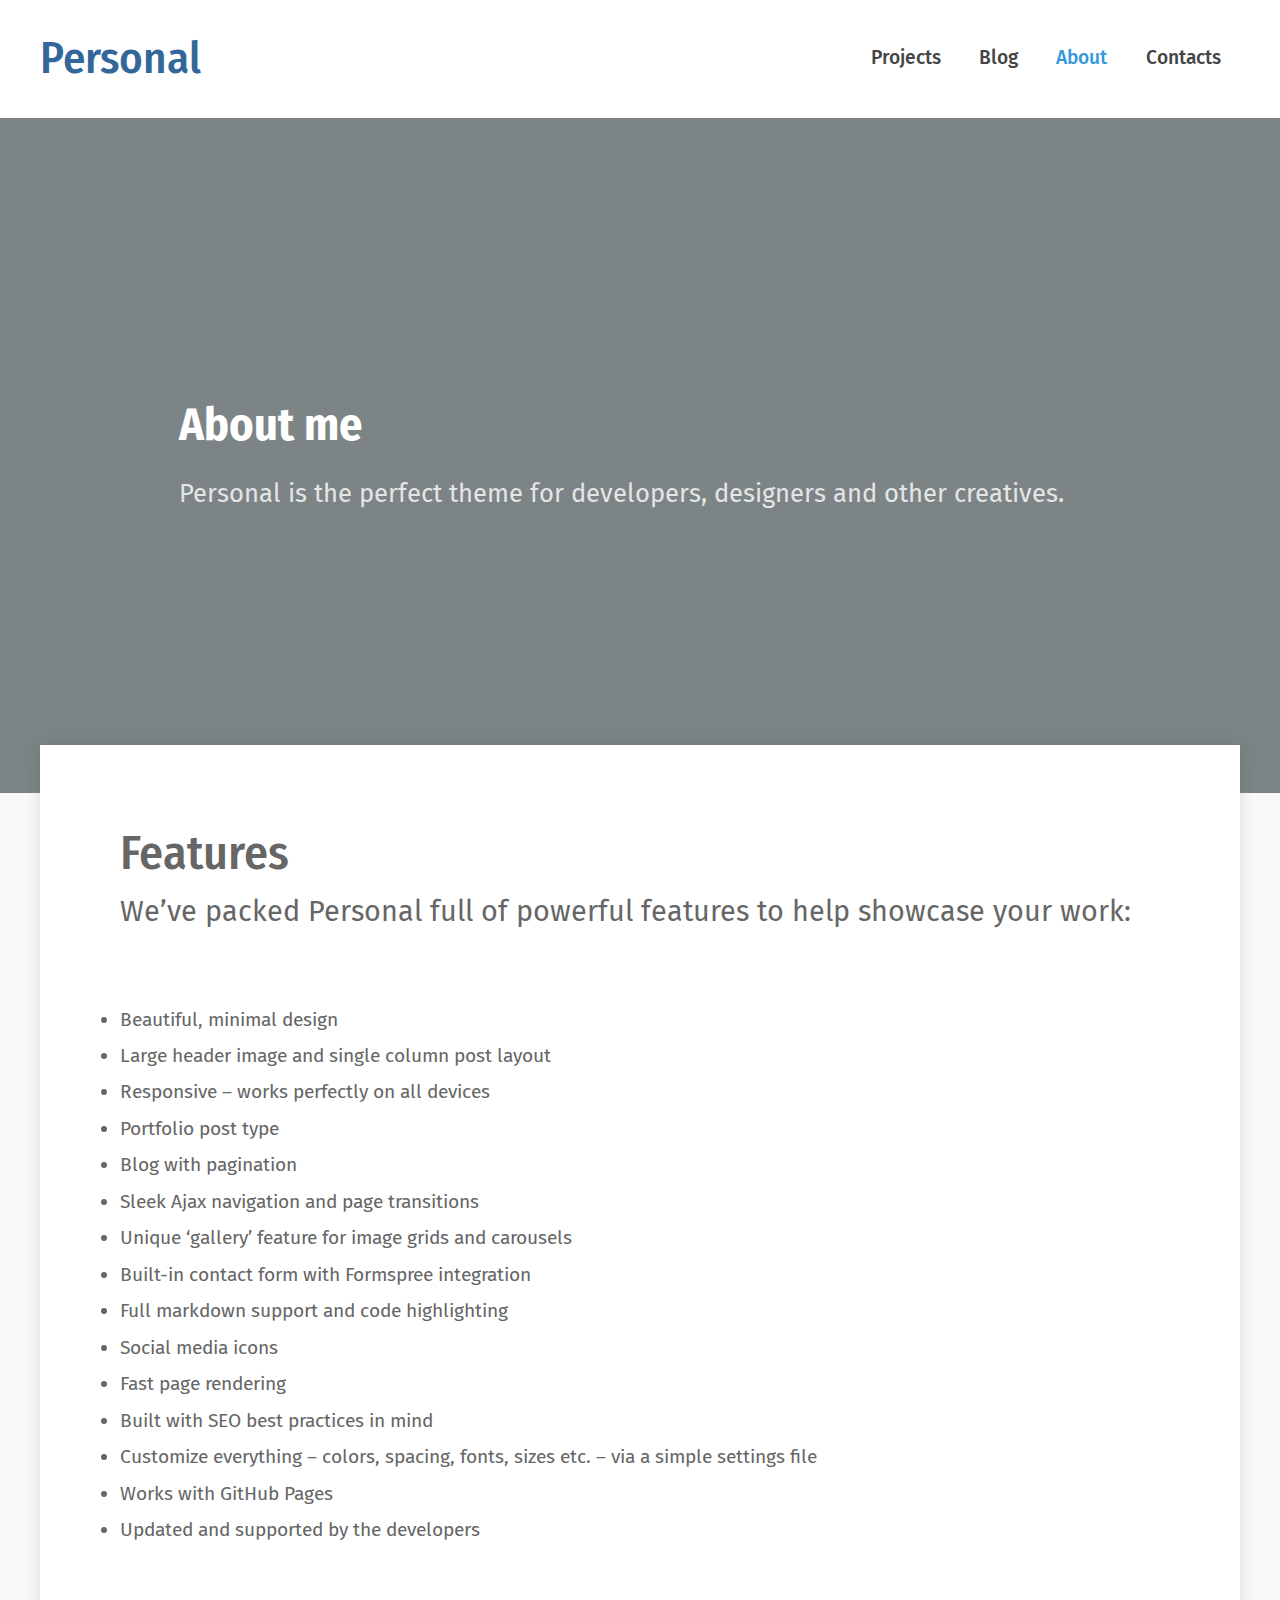
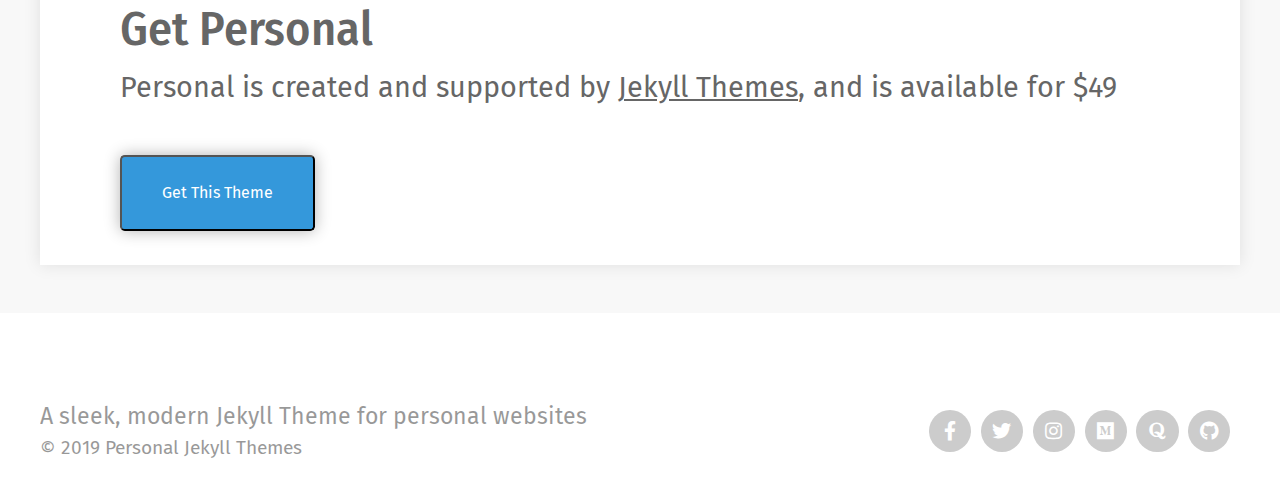
<file: about.html>
<!DOCTYPE html>
<html lang="en">
<head>
    <meta charset="UTF-8">
    <meta name="viewport" content="width=device-width, initial-scale=1.0">
    <meta http-equiv="X-UA-Compatible" content="ie=edge">
    <link rel="stylesheet" href="style.css">
    <title>About</title>
</head>
<body>
    <div class="site">
        <header class="site-header">
            <div class="site-wrapper">

                <h1 class="site-title">
                    <a href="./index.html">Personal</a>
                </h1>
            
                <nav class="site-nav">
                    <ul>
                        <li class="current-pag"><a href="./index.html">Projects</a></li>
                        <li class="current-pag"><a href="./blog.html">Blog</a></li>
                        <li class="current-page"><a href="#">About</a></li>
                        <li class="current-pag"><a href="./form.html">Contacts</a></li>
                    </ul>
                </nav>

            </div>
        </header>

        <section class="site-media" style="background-image: url('https://images.unsplash.com/photo-1517694712202-14dd9538aa97?ixlib=rb-1.2.1&ixid=eyJhcHBfaWQiOjEyMDd9&auto=format&fit=crop&w=1920&q=80');">
            <div class="site-wrapper">
                <h2>About me</h2>
                <p>Personal is the perfect theme for developers, designers and other creatives.</p>
                <!-- <ul class="social">
                    <li><a href="#">F</a></li>
                    <li><a href="#">T</a></li>
                    <li><a href="#">L</a></li>
                    <li><a href="#">I</a></li>
                </ul> -->
            </div>
        </section>

        <main class="site-content">
            <div class="site-wrapper">

                <article class="about">

                   

                    <div class="about-content">
                        <h3 class="about-title">
                            <a href="#">Features</a>
                        </h3>
                        <p class="about-meta">
                            <a href="#">We’ve packed Personal full of powerful features to help showcase your work:</a>
                        </p>
                        <ul class="about-ul">
                            <li><a href="#">Beautiful, minimal design</a></li>
                            <li><a href="#">Large header image and single column post layout</a></li>
                            <li><a href="#">Responsive – works perfectly on all devices</a></li>
                            <li><a href="#">Portfolio post type</a></li>
                            <li><a href="#">Blog with pagination</a></li>
                            <li><a href="#">Sleek Ajax navigation and page transitions</a></li>
                            <li><a href="#">Unique ‘gallery’ feature for image grids and carousels</a></li>
                            <li><a href="#">Built-in contact form with Formspree integration</a></li>
                            <li><a href="#">Full markdown support and code highlighting</a></li>
                            <li><a href="#">Social media icons</a></li>
                            <li><a href="#">Fast page rendering</a></li>
                            <li><a href="#">Built with SEO best practices in mind</a></li>
                            <li><a href="#">Customize everything – colors, spacing, fonts, sizes etc. – via a simple settings file</a></li>
                            <li><a href="#">Works with GitHub Pages</a></li>
                            <li><a href="#">Updated and supported by the developers</a></li>
                        </ul>
                        <h3 class="about-title get">
                            <a href="#">Get Personal</a>
                        </h3>
                        <p class="about-meta">
                            <a href="#">Personal is created and supported by <span>Jekyll Themes</span>, and is available for $49</a>
                        </p>
                        <button class="button"> <a href="#">Get This Theme</a></button>
                    
                    </div>

                </article>

              

               

                

            </div>
        </main>

        <footer class="site-footer">
            <div class="site-wrapper">
                <div class="info">
                    <p>A sleek, modern Jekyll Theme for personal websites</p>
                    <p>&copy; 2019 Personal Jekyll Themes</p>
                </div>
                
                <ul class="social footer">
                    <li><a href="#"><i class="fab fa-facebook-f"></i></a></li>
                    <li><a href="#"><i class="fab fa-twitter"></i></a></li>
                    <li><a href="#"><i class="fab fa-instagram"></i></a></li>
                    <li><a href="#"><i class="fab fa-medium"></i></a></li>
                    <li><a href="#"><i class="fab fa-quora"></i></a></li>
                    <li><a href="#"><i class="fab fa-github"></i></a></li>
                </ul>
            </div>
        </footer>
    </div>
</body>
</html>
</file>
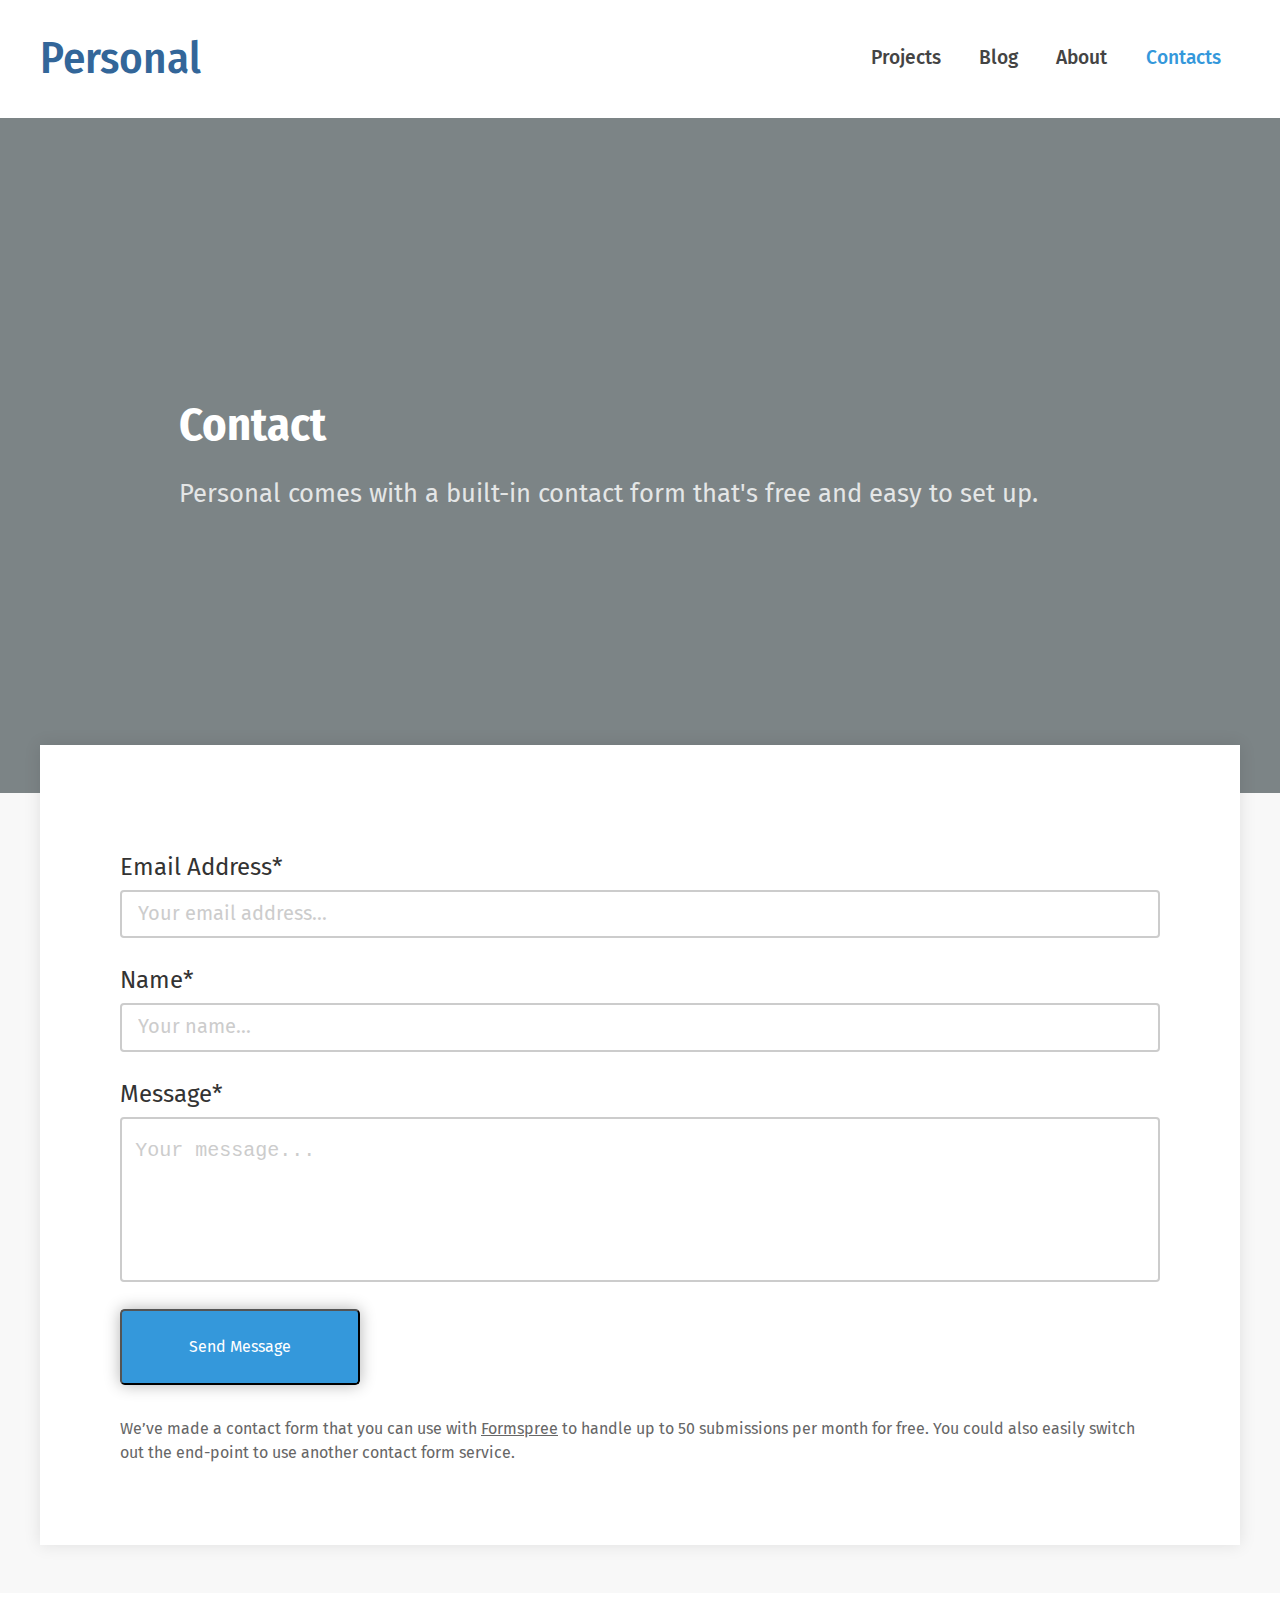
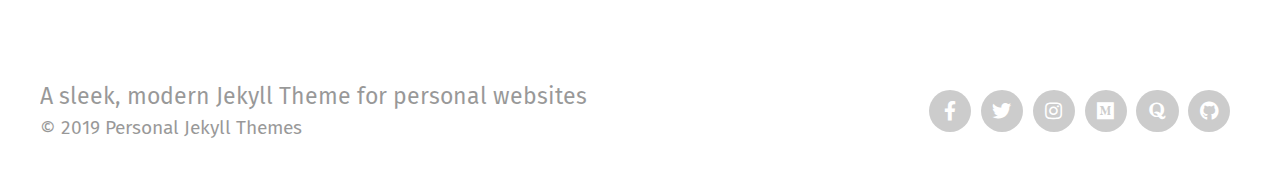
<file: form.html>
<!DOCTYPE html>
<html lang="en">
<head>
    <meta charset="UTF-8">
    <meta name="viewport" content="width=device-width, initial-scale=1.0">
    <meta http-equiv="X-UA-Compatible" content="ie=edge">
    <link rel="stylesheet" href="style.css">
    <title>Contacts</title>
</head>
<body>
    <div class="site">
        <header class="site-header">
            <div class="site-wrapper">

                <h1 class="site-title">
                    <a href="./index.html">Personal</a>
                </h1>
            
                <nav class="site-nav">
                    <ul>
                        <li class="current-pag"><a href="./index.html">Projects</a></li>
                        <li class="current-pag"><a href="./blog.html">Blog</a></li>
                        <li class="current-pag"><a href="./about.html">About</a></li>
                        <li class="current-page"><a href="#">Contacts</a></li>
                    </ul>
                </nav>

            </div>
        </header>

        <section class="site-media" style="background-image: url('https://images.unsplash.com/photo-1517694712202-14dd9538aa97?ixlib=rb-1.2.1&ixid=eyJhcHBfaWQiOjEyMDd9&auto=format&fit=crop&w=1920&q=80');">
            <div class="site-wrapper">
                <h2>Contact</h2>
                <p>Personal comes with a built-in contact form that's free and easy to set up.</p>
                <!-- <ul class="social">
                    <li><a href="#">F</a></li>
                    <li><a href="#">T</a></li>
                    <li><a href="#">L</a></li>
                    <li><a href="#">I</a></li>
                </ul> -->
            </div>
        </section>

        <main class="site-content">
            <div class="site-wrapper">

                <article class="form">

                    <form action="">Email Address*</form>
                    <input type="text" placeholder="Your email address...">
                    <form action="">Name*</form>
                    <input type="text" placeholder="Your name...">
                    <form action="">Message*</form>
                    <textarea name="message" id="message" placeholder="Your message..."></textarea>
                   
                
                    
                    <button class="form-button"><a href="./formsubmit.html">Send Message</a></button>
                    <p class="form-meta">
                        <a href="#">We’ve made a contact form that you can use with <span>Formspree</span> to handle up to 50 submissions per month for free. You could also easily switch out the end-point to use another contact form service.</a>
                    </p>
                    </div>

                </article>

              

               

                

            </div>
        </main>

        <footer class="site-footer">
            <div class="site-wrapper">
                <div class="info">
                    <p>A sleek, modern Jekyll Theme for personal websites</p>
                    <p>&copy; 2019 Personal Jekyll Themes</p>
                </div>
                
                <ul class="social footer">
                    <li><a href="#"><i class="fab fa-facebook-f"></i></a></li>
                    <li><a href="#"><i class="fab fa-twitter"></i></a></li>
                    <li><a href="#"><i class="fab fa-instagram"></i></a></li>
                    <li><a href="#"><i class="fab fa-medium"></i></a></li>
                    <li><a href="#"><i class="fab fa-quora"></i></a></li>
                    <li><a href="#"><i class="fab fa-github"></i></a></li>
                </ul>
            </div>
        </footer>
    </div>
</body>
</html>
</file>
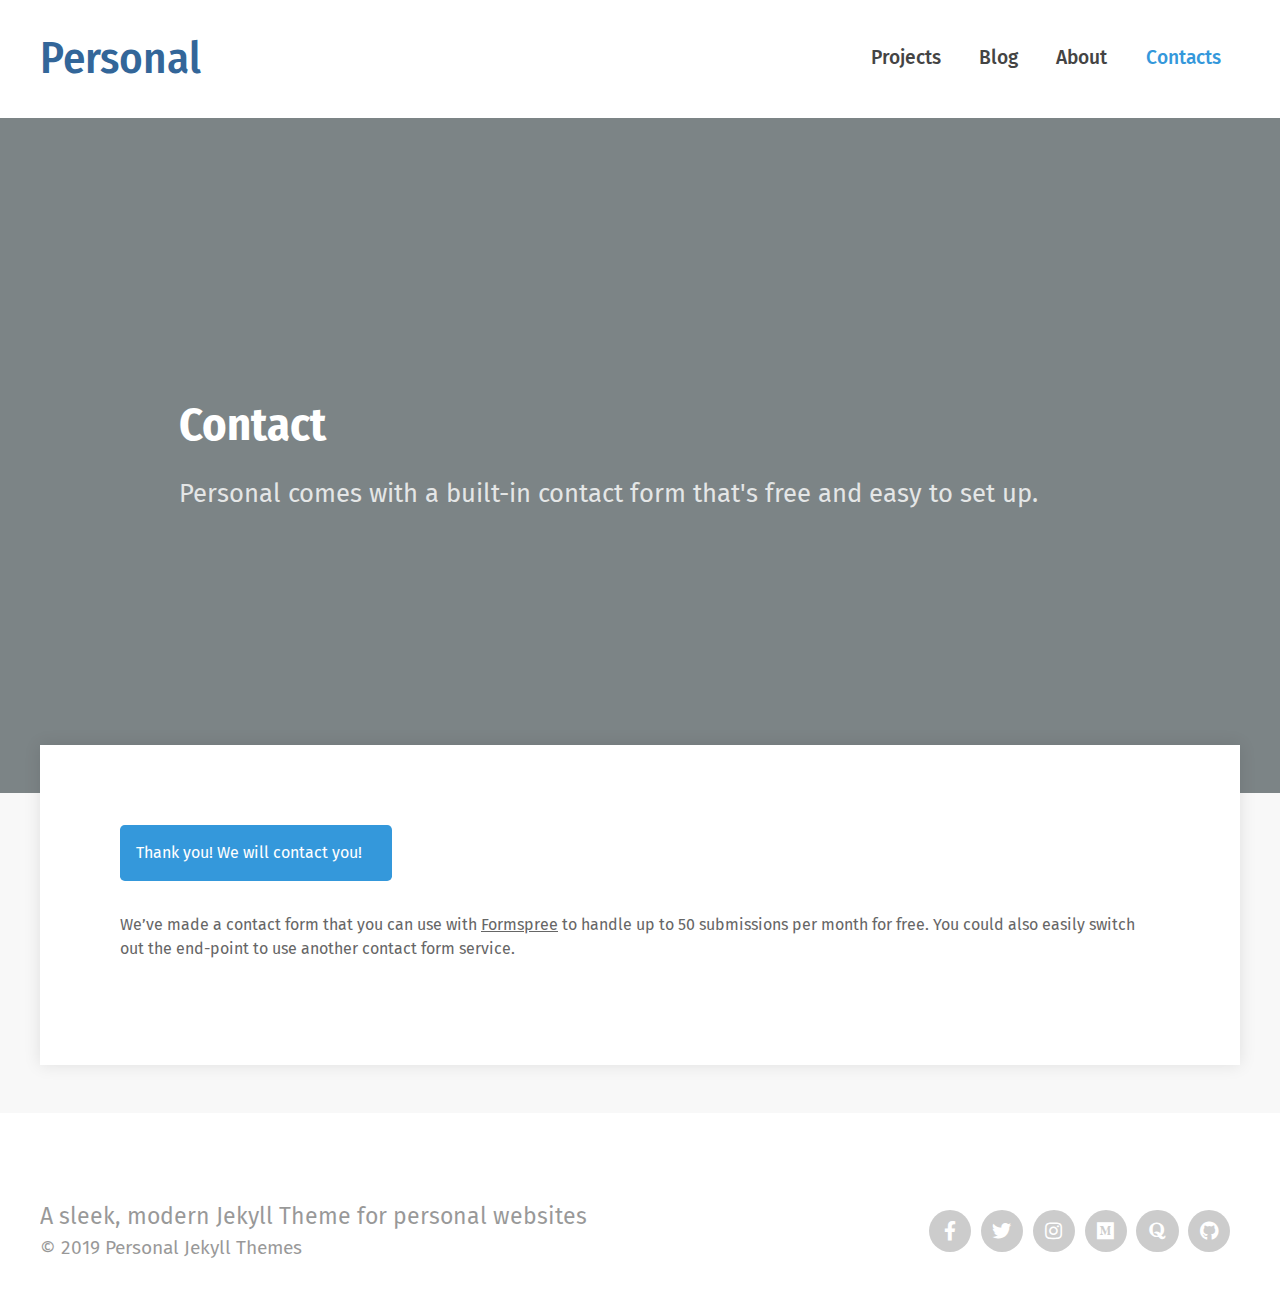
<file: formsubmit.html>
<!DOCTYPE html>
<html lang="en">
<head>
    <meta charset="UTF-8">
    <meta name="viewport" content="width=device-width, initial-scale=1.0">
    <meta http-equiv="X-UA-Compatible" content="ie=edge">
    <link rel="stylesheet" href="style.css">
    <title>Contacts</title>
</head>
<body>
    <div class="site">
        <header class="site-header">
            <div class="site-wrapper">

                <h1 class="site-title">
                    <a href="./index.html">Personal</a>
                </h1>
            
                <nav class="site-nav">
                    <ul>
                        <li class="current-pag"><a href="./index.html">Projects</a></li>
                        <li class="current-pag"><a href="./blog.html">Blog</a></li>
                        <li class="current-pag"><a href="./about.html">About</a></li>
                        <li class="current-page"><a href="#">Contacts</a></li>
                    </ul>
                </nav>

            </div>
        </header>

        <section class="site-media" style="background-image: url('https://images.unsplash.com/photo-1517694712202-14dd9538aa97?ixlib=rb-1.2.1&ixid=eyJhcHBfaWQiOjEyMDd9&auto=format&fit=crop&w=1920&q=80');">
            <div class="site-wrapper">
                <h2>Contact</h2>
                <p>Personal comes with a built-in contact form that's free and easy to set up.</p>
                <!-- <ul class="social">
                    <li><a href="#">F</a></li>
                    <li><a href="#">T</a></li>
                    <li><a href="#">L</a></li>
                    <li><a href="#">I</a></li>
                </ul> -->
            </div>
        </section>

        <main class="site-content">
            <div class="site-wrapper">

                <article class="form-submit">
                    <div class="form-p">
                        <p class="form-m"><a href="./form.html">Thank you! We will contact you!</a></p>
                    </div>
                    <p class="form-meta">
                        <a href="#">We’ve made a contact form that you can use with <span>Formspree</span> to handle up to 50 submissions per month for free. You could also easily switch out the end-point to use another contact form service.</a>
                    </p>
                    </div>

                </article>

              

               

                

            </div>
        </main>

        <footer class="site-footer">
            <div class="site-wrapper">
                <div class="info">
                    <p>A sleek, modern Jekyll Theme for personal websites</p>
                    <p>&copy; 2019 Personal Jekyll Themes</p>
                </div>
                
                <ul class="social footer">
                    <li><a href="#"><i class="fab fa-facebook-f"></i></a></li>
                    <li><a href="#"><i class="fab fa-twitter"></i></a></li>
                    <li><a href="#"><i class="fab fa-instagram"></i></a></li>
                    <li><a href="#"><i class="fab fa-medium"></i></a></li>
                    <li><a href="#"><i class="fab fa-quora"></i></a></li>
                    <li><a href="#"><i class="fab fa-github"></i></a></li>
                </ul>
            </div>
        </footer>
    </div>
</body>
</html>
</file>
<file: style.css>
@import url('https://use.fontawesome.com/releases/v5.8.2/css/all.css');

@import url('reset.css');

@import url('typography.css');

@import url('navigation.css');

@import url('layout.css');

@import url('header.css');

@import url('footer.css');

@import url('element.css');

@import url('entry.css');

@import url('about.css');

@import url('contacts.css');

@import url('postblog.css');
</file>
